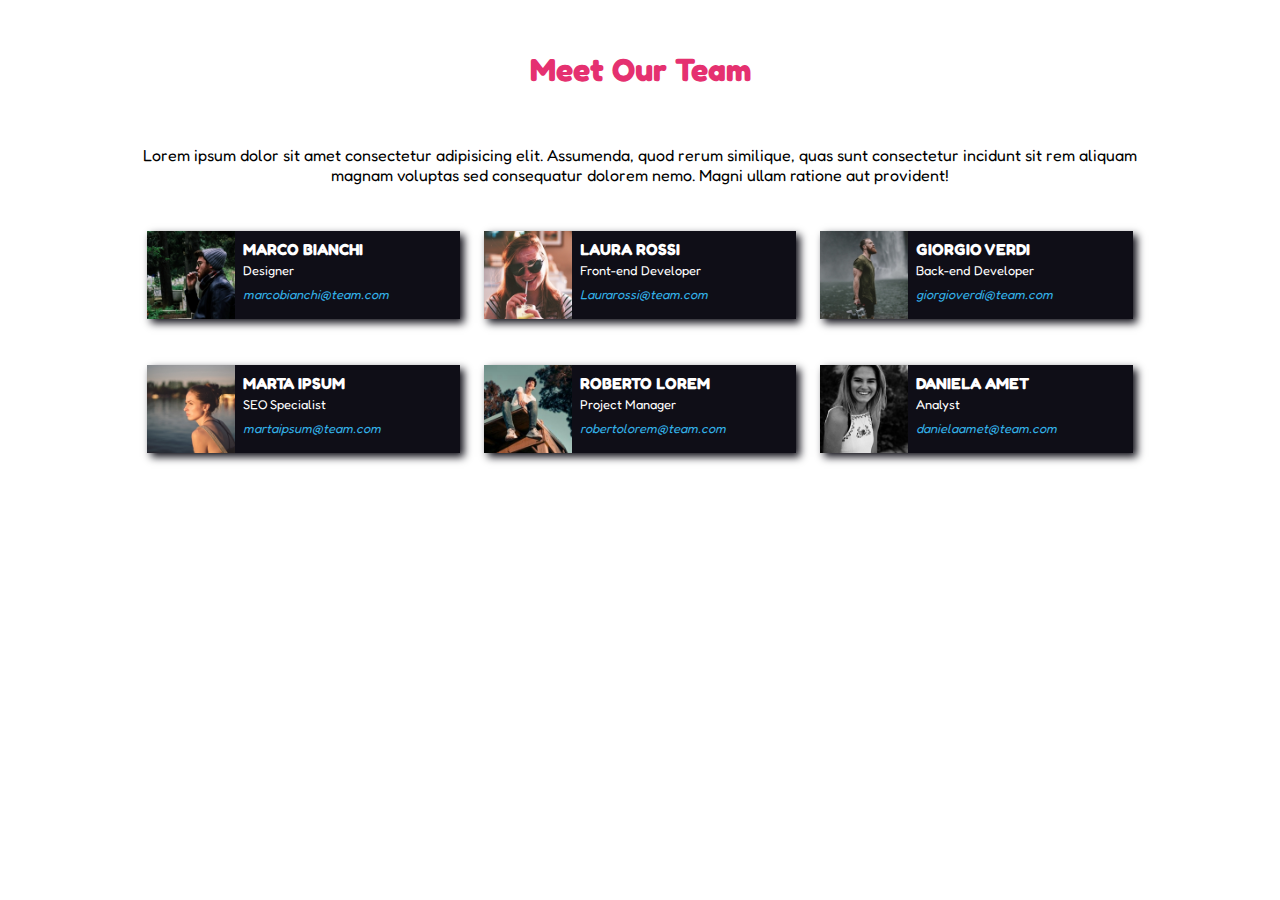
<file: index.html>
<!DOCTYPE html>
<html lang="en">
    <head>
        <meta charset="UTF-8">
        <meta http-equiv="X-UA-Compatible" content="IE=edge">
        <meta name="viewport" content="width=device-width, initial-scale=1.0">
        <title>html-css-float-cards</title>

        <!--CSS link-->
        <link rel="stylesheet" href="style.css">

        <!--fonts reference-->
        <link rel="preconnect" href="https://fonts.googleapis.com">
        <link rel="preconnect" href="https://fonts.gstatic.com" crossorigin>
        <link href="https://fonts.googleapis.com/css2?family=Fredoka:wght@400;700&display=swap" rel="stylesheet">
    </head>

    <body>

        <header> <!--Meet Our Team-->
            <h1>Meet Our Team</h1>
        </header> 

        <main> <!--initial span and cards section-->
            <span>Lorem ipsum dolor sit amet consectetur adipisicing elit. Assumenda, quod rerum similique, quas sunt consectetur incidunt sit rem aliquam magnam voluptas sed consequatur dolorem nemo. Magni ullam ratione aut provident!</span>
        
            <div class="cards_row">

                <div class="clearfix card">
                    <img class="fl_left" src="./img/male1.png" alt="profile photo">
                    <h2>MARCO BIANCHI</h2>
                    <span>Designer</span>
                    <address>marcobianchi@team.com</address>
                </div>

                <div class="clearfix card"> 
                    <img class="fl_left" src="./img/female1.png" alt="profile photo">
                    <h2>LAURA ROSSI</h2>
                    <span>Front-end Developer</span>
                    <address>Laurarossi@team.com</address>
                </div>

                <div class="clearfix card">
                    <img class="fl_left" src="./img/male2.png" alt="profile photo">
                    <h2>GIORGIO VERDI</h2>
                    <span>Back-end Developer</span>
                    <address>giorgioverdi@team.com</address>

                </div>

            </div>

            <div class="cards_row">
                <div class="clearfix card">
                    <img class="fl_left" src="./img/female2.png" alt="profile photo">
                    <h2>MARTA IPSUM</h2>
                    <span>SEO Specialist</span>
                    <address>martaipsum@team.com</address>
                </div>

                <div class="clearfix card">
                    <img class="fl_left" src="./img/male3.png" alt="profile photo">
                    <h2>ROBERTO LOREM</h2>
                    <span>Project Manager</span>
                    <address>robertolorem@team.com</address>

                </div>

                <div class="clearfix card">
                    <img class="fl_left" src="./img/female3.png" alt="profile photo">
                    <h2>DANIELA AMET</h2>
                    <span>Analyst</span>
                    <address>danielaamet@team.com</address>
                </div>

            </div>

        </main>
        
    </body>
</html>
</file>
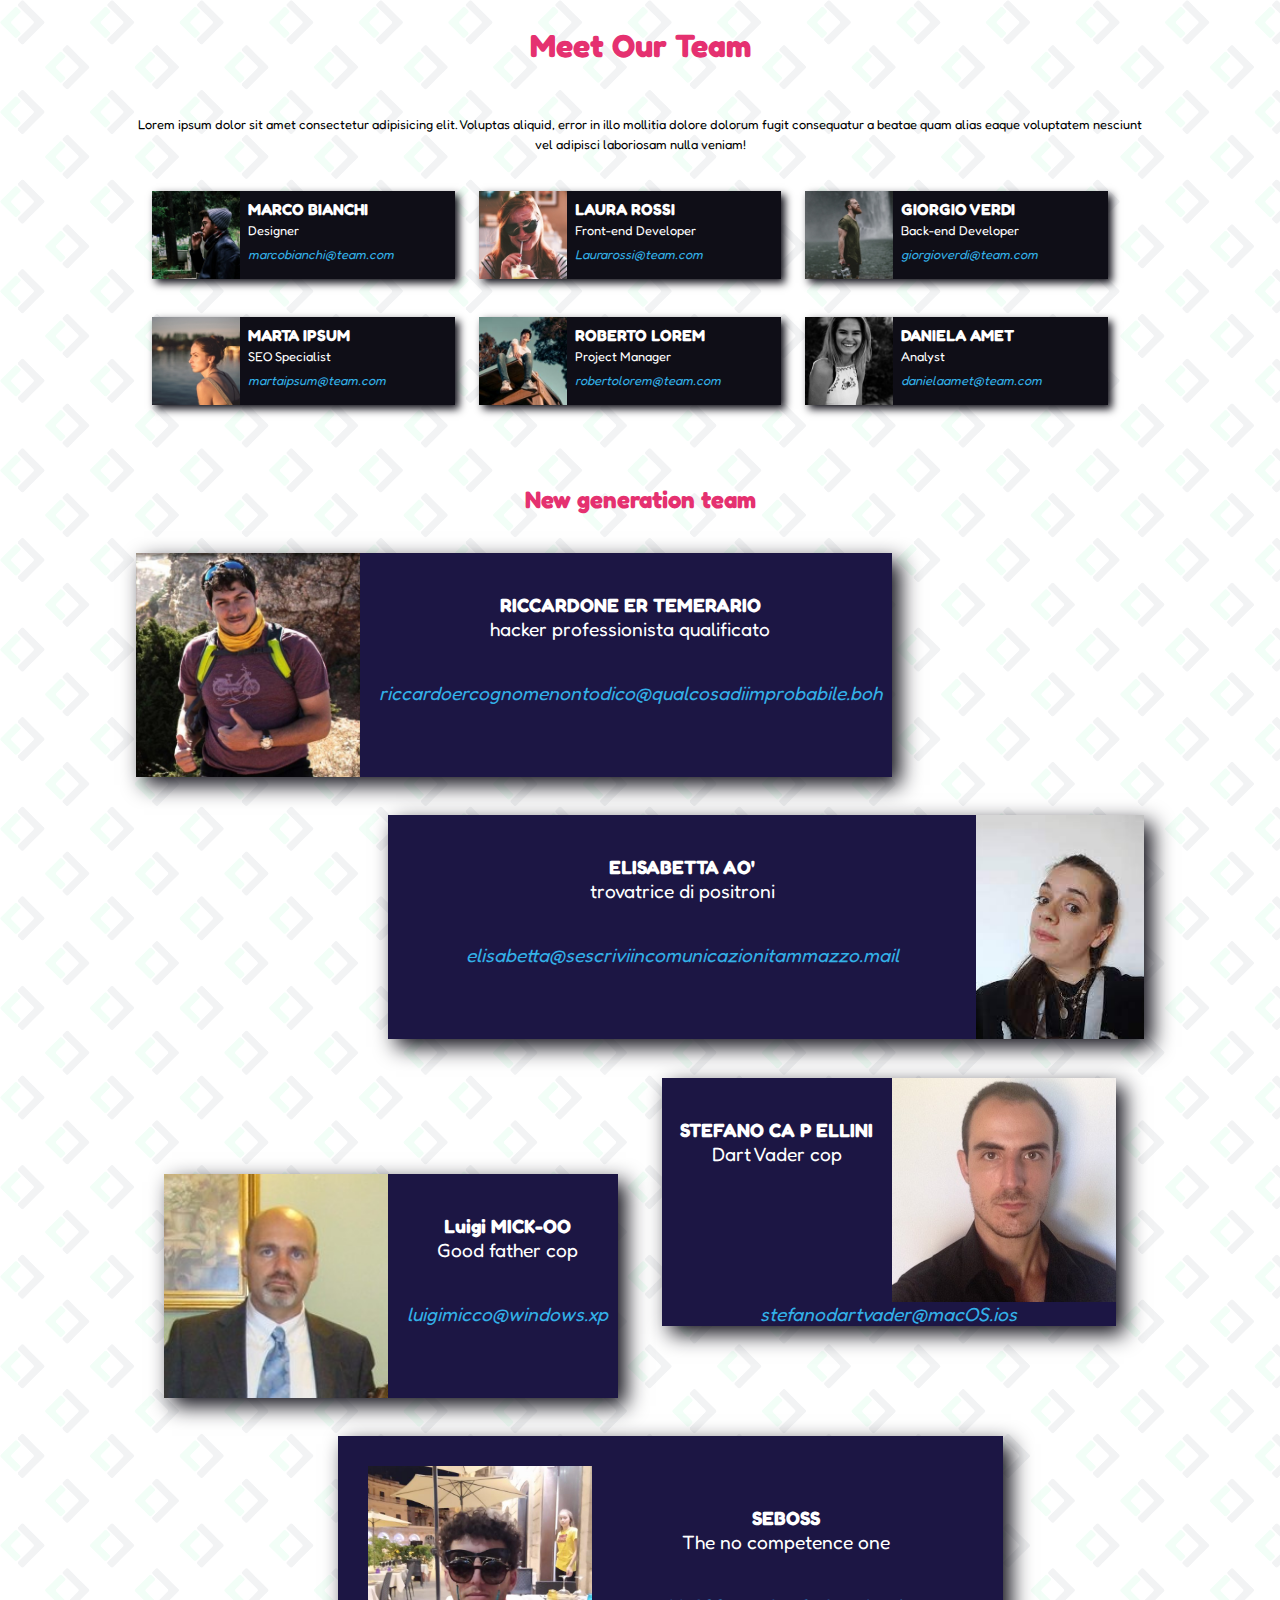
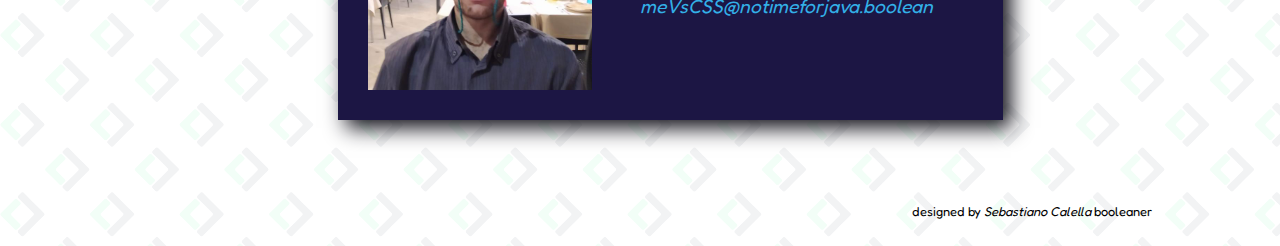
<file: bonus/index.html>
<!DOCTYPE html>
<html lang="en">
    <head>
        <meta charset="UTF-8">
        <meta http-equiv="X-UA-Compatible" content="IE=edge">
        <meta name="viewport" content="width=device-width, initial-scale=1.0">
        <title>html-css-float-cards</title>

        <!--CSS link-->
        <link rel="stylesheet" href="style.css">

        <!--fonts reference-->
        <link rel="preconnect" href="https://fonts.googleapis.com">
        <link rel="preconnect" href="https://fonts.gstatic.com" crossorigin>
        <link href="https://fonts.googleapis.com/css2?family=Fredoka:wght@400;700&display=swap" rel="stylesheet"></head>
    <body>
        <div class="background">
        
            <header> <!--Meet Our Team-->
                <h1>Meet Our Team</h1>
            </header> 
        
            <main> <!--initial span and cards section-->

                <section> <!--Boolean exercise section-->
                    
                    <span>Lorem ipsum dolor sit amet consectetur adipisicing elit. Voluptas aliquid, error in illo mollitia dolore dolorum fugit consequatur a beatae quam alias eaque voluptatem nesciunt vel adipisci laboriosam nulla veniam!</span>
    
                    <div class="cards_row">
                        <div class="clearfix card">
                            <img class="fl_left" src="./img/male1.png" alt="profile photo">
                            <h2>MARCO BIANCHI</h2>
                            <span>Designer</span>
                            <address>marcobianchi@team.com</address>
                        </div>
        
                        <div class="clearfix card"> 
                            <img class="fl_left" src="./img/female1.png" alt="profile photo">
                            <h2>LAURA ROSSI</h2>
                            <span>Front-end Developer</span>
                            <address>Laurarossi@team.com</address>
                        </div>
        
                        <div class="clearfix card">
                            <img class="fl_left" src="./img/male2.png" alt="profile photo">
                            <h2>GIORGIO VERDI</h2>
                            <span>Back-end Developer</span>
                            <address>giorgioverdi@team.com</address>
                        </div>
                    </div>
    
                    <div class="cards_row">
                        <div class="clearfix card">
                            <img class="fl_left" src="./img/female2.png" alt="profile photo">
                            <h2>MARTA IPSUM</h2>
                            <span>SEO Specialist</span>
                            <address>martaipsum@team.com</address>
                        </div>
        
                        <div class="clearfix card">
                            <img class="fl_left" src="./img/male3.png" alt="profile photo">
                            <h2>ROBERTO LOREM</h2>
                            <span>Project Manager</span>
                            <address>robertolorem@team.com</address>
                        </div>
        
                        <div class="clearfix card">
                            <img class="fl_left" src="./img/female3.png" alt="profile photo">
                            <h2>DANIELA AMET</h2>
                            <span>Analyst</span>
                            <address>danielaamet@team.com</address>
                        </div>
                    </div>
    
                </section>
    
                <section class="bonus"> <!--bonus exercise section-->
                    <header>
                        <h2>New generation team</h2>
                    </header>
    
                    <div class=" cards_row"> <!--Riccardo-->
                        <div class="clearfix box left">
                            <img class="fl_left" src="./img/Riccardone.jpg" alt="ER MAESTRO CON TANTO DE MAIUSC">
                            <h2>RICCARDONE ER TEMERARIO</h2>
                            <span>hacker professionista qualificato</span>
                            <address>riccardoercognomenontodico@qualcosadiimprobabile.boh</address>
                        </div>
                    </div>
    
                    <div class=" cards_row"> <!--Elisabetta-->
                        <div class="clearfix box right" id="betta">
                            <img class="fl_right" src="./img/Elisabetta.jpg" alt="coordibetta">
                            <h2>ELISABETTA AO'</h2>
                            <span>trovatrice di positroni</span>
                            <address>elisabetta@sescriviincomunicazionitammazzo.mail</address>
                        </div>
                    </div>
    
                    <div class="cards_row cops_container"> <!--Luigi e Stefano-->
                        <div class="clearfix box left"> <!--Luigi-->
                            <img class="fl_left" src="./img/Luigi.jpg" alt="poliziotto buono">
                            <h2>Luigi MICK-OO</h2>
                            <span>Good father cop</span>
                            <address>luigimicco@windows.xp</address>
                        </div> 
                        <div class="clearfix box right"> <!--Stefano--> 
                            <img class="fl_right" src="./img/Stefano.jpg" alt="poliziotto cattivo">
                            <h2>STEFANO CA P ELLINI</h2>
                            <span>Dart Vader cop</span>
                            <address>stefanodartvader@macOS.ios</address>
                        </div> 
                    </div>
    
                    <div class="cards_row" id="final_boss">
                        <div class="clearfix box" id="final_box">
                            <img class="fl_left" src="./img/Sebastiano.jpg" alt="che descrivo a fa, so io">
                            <h2>SEBOSS</h2>
                            <span>The no competence one</span>
                            <address>meVsCSS@notimeforjava.boolean</address>
                        </div>
                    </div>
    
                </section>
    
            </main>
    
            <footer>
                <span>designed by <em>Sebastiano Calella</em> booleaner</span>
            </footer>   
            </main>
        </div>
    </body>
</html>
</file>
<file: style.css>
*{
    padding: 0;
    margin: 0;
}

.clearfix::after{
    content: "";
    display: table;
    clear: both;
}

body{
    text-align: center;
    padding: 2% 10%;
    font-family: 'fredoka', sans-serif;
}

.fl_left{
    float: left;
}

.fl_right{
    float: right;
}


header{
    padding-bottom: 3rem;
    color: #e53170;
}

img{
    height: 5.5rem;
    width: auto;
    margin-right: .5rem;
}

section{
    margin-bottom: 5rem;
}

.cards_row{
    display: block;
    width: inherit;
    margin-top: 2.4rem;
    padding: 0 .5rem;
}

.card{
    width: 31%;
    display: inline-block;
    background-color: #0f0e17;
    color: white;
    margin-right: 2%;
    text-align: left;
    box-shadow: 4px 4px 8px #0f0e17;
}

.card:last-child{
    margin-right: 0;
}

:not(img){
    margin-top: .5rem;
}

h2:nth-child(2){
    font-size: 1rem;
}

div span,address{
    font-size: .8rem;
}

address:last-child{
    color: #33b0e7;
}

address:hover{
    color: #92c3d9;
}
</file>
<file: bonus/style.css>
*{
    padding: 0;
    margin: 0;
}

.clearfix::after{
    content: "";
    display: table;
    clear: both;
}

body{
    text-align: center;
    font-family: 'fredoka', sans-serif;
    background-image: url(./img/logo\ boolean\ alternato.png);
    background-size: 7%;
}

.background{
    background-color: rgb(255, 255, 255, 0.95);
    padding: 2% 10%;
}

.fl_left{
    float: left;
}

.fl_right{
    float: right;
}

img{
    height: 5.5rem;
    width: auto;
    margin-right: .5rem;
}

header{
    padding-bottom: 3rem;
    color: #e53170;
}

section{
    margin-bottom: 5rem;
}


.cards_row{
    display: block;
    width: inherit;
    margin-top: 2.4rem;
    padding: 0 .5rem;
}

.card{
    width: 30%;
    display: inline-block;
    color: white;
    margin-right: 2%;
    text-align: left;
    background-color: #0f0e17;
    box-shadow: 4px 4px 8px #0f0e17;
}

.card:hover{
    box-shadow: rgba(0, 0, 0, 0.35) 0px -50px 36px -28px inset;
    background-color: #494759;
}

section:first-child :nth-child(2){
    font-size: 1rem;
}

div span,address{
    font-size: .8rem;
}

.card :not(img){
    margin-top: .5rem;
}

address:last-child{
    color: #33b0e7;
}

address:hover{
    color: #92c3d9;
}

.bonus :first-child{
    padding-bottom: 0;
}

section:nth-child(2) img{
    height: 14rem;
}

.box{
    width: 75%;
    background-color: #1c1644;
    color: white;
    text-align: center;
    box-shadow: 8px 8px 20px #0f0e17;
}

.box:hover{
    box-shadow: rgba(0, 0, 0, 0.35) 0px -50px 36px -28px inset;
    background-color: #524d78;
}

.left{
    margin-right: 25%;
}

.right{
    margin-left: 25%;
}

#betta{
    margin-left: 25%;
}

.right img{
    margin-right: 0;
}

.box :not(img){
    padding-top: 2.5rem;
    font-size: 1.2rem;
}

.cops_container div{
    margin-bottom: 3rem;
    width: 45%;
    display: inline-block;
}

.cops_container .left,.right{
    margin: 0 2%;
}

#final_box{
    width: 60%;
    margin: 0 20%;
    padding: 3%;
}

footer{
    text-align: right
}
</file>
